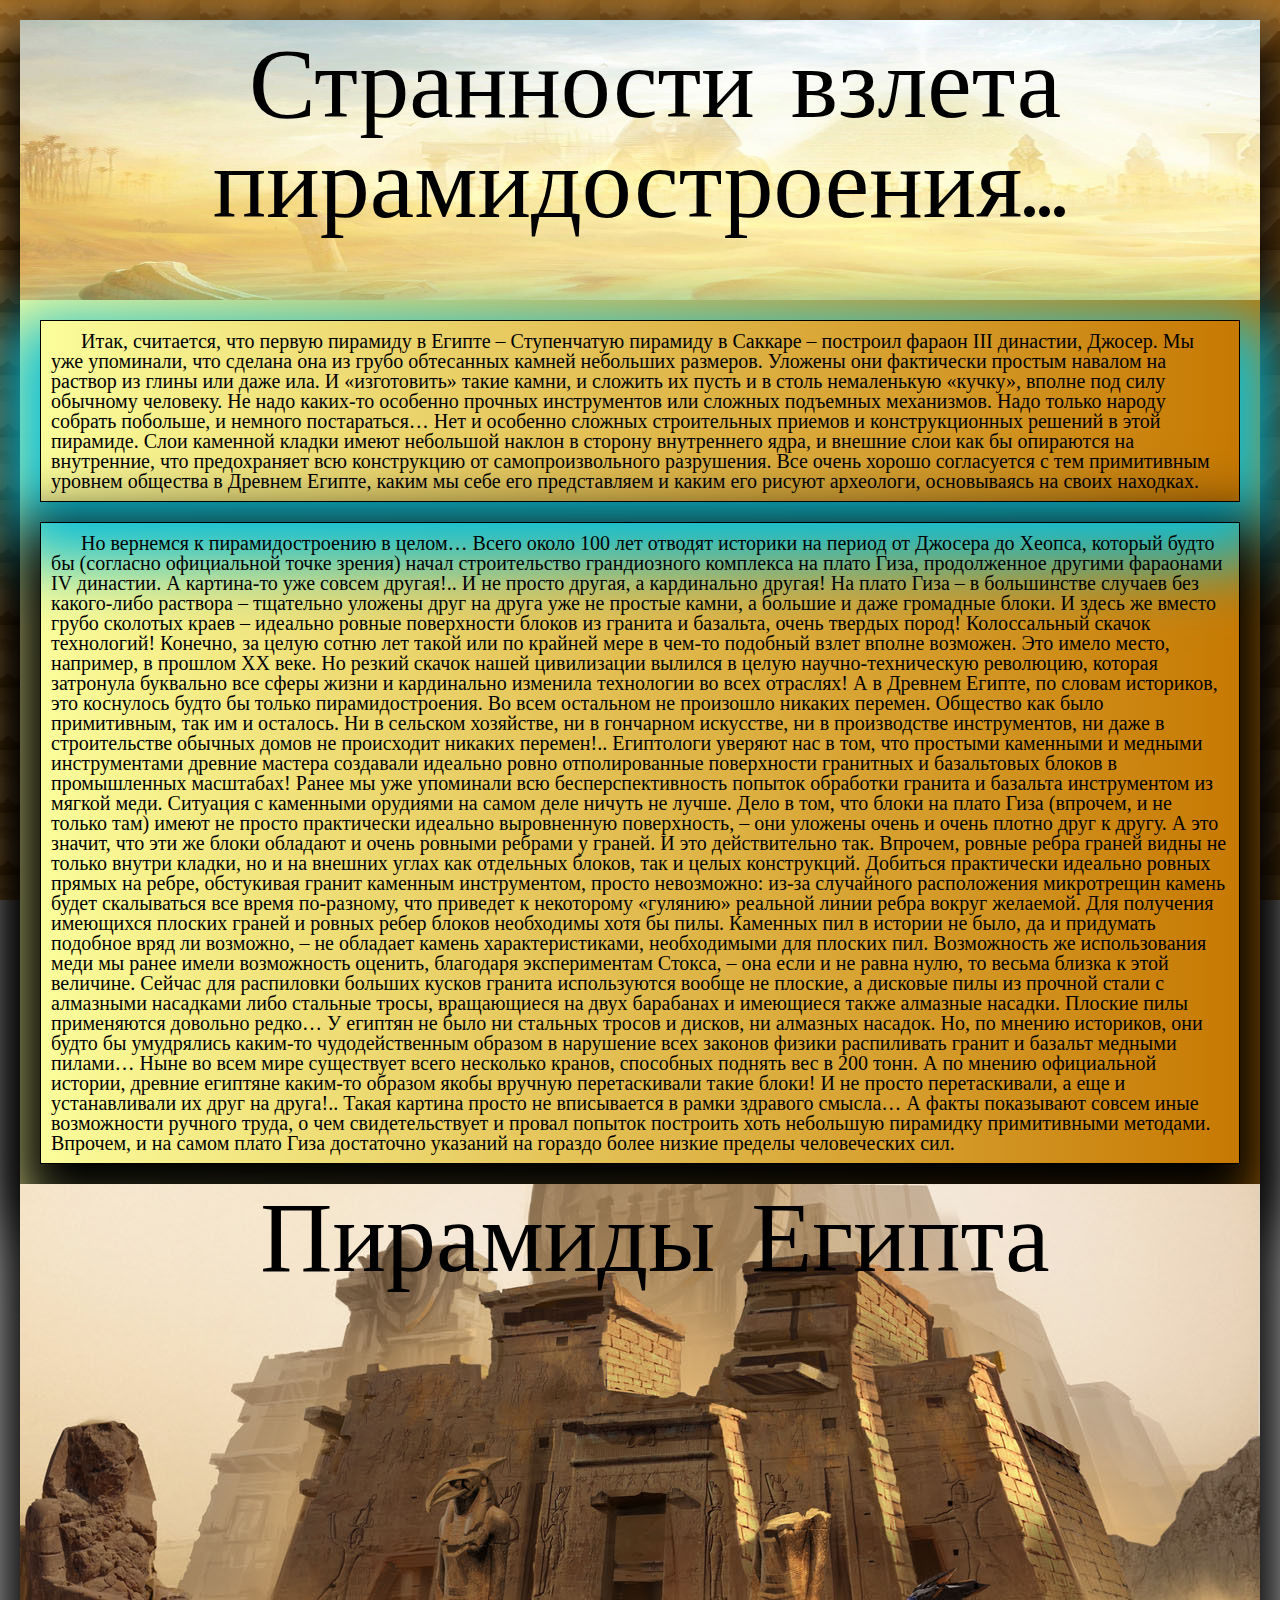
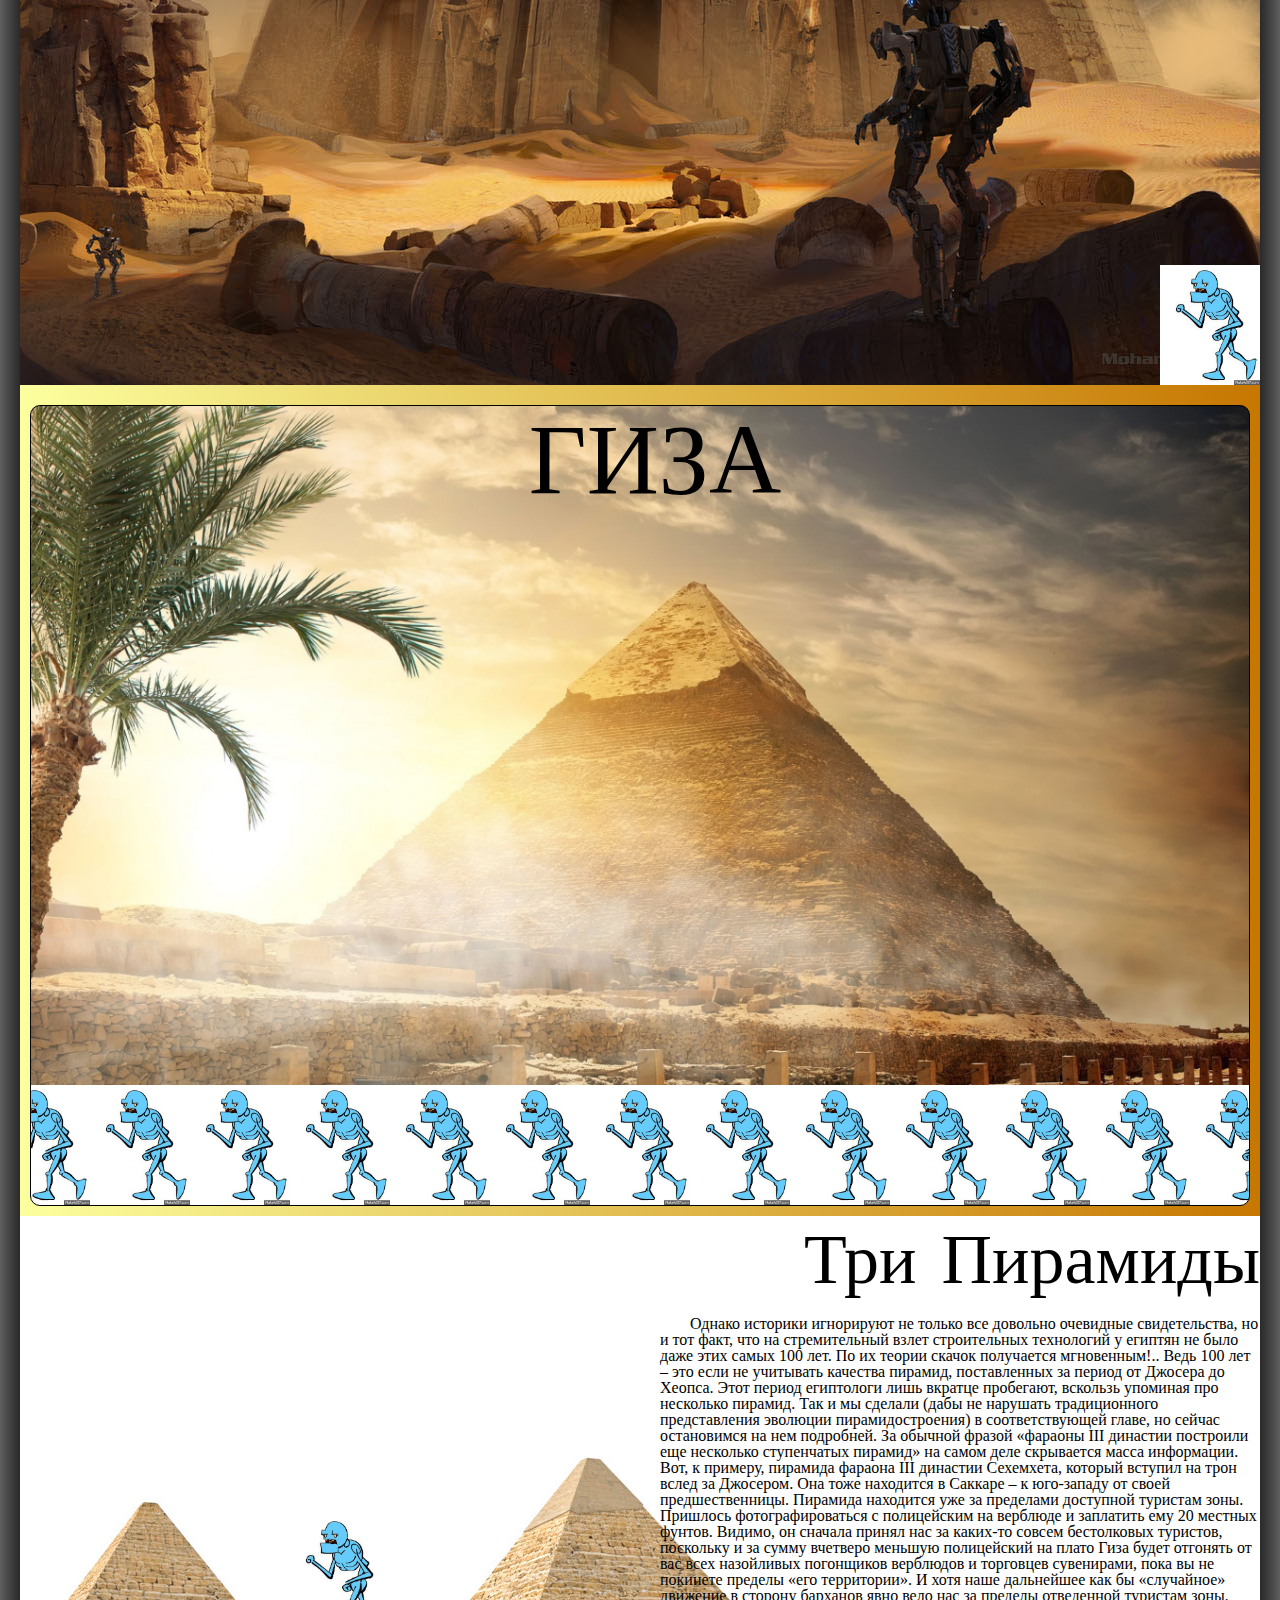
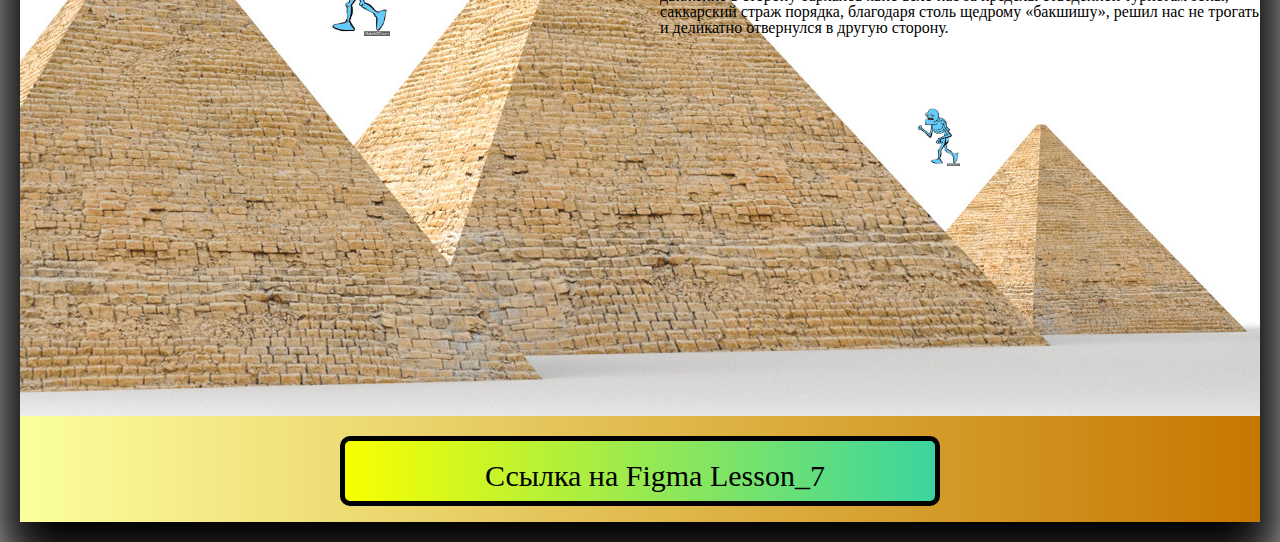
<file: index.html>
<!DOCTYPE html>
<html lang="ru">
<head>
	<meta charset="UTF-8">
	<meta http-equiv="X-UA-Compatible" content="IE=edge">
	<meta name="viewport" content="width=device-width, initial-scale=1.0">
	<link rel="stylesheet" href="style.css">
	<title>Lesson_7</title>
</head>
<body>
	<div class="wrapper">
		<div class="background">
			<header class="header">
				<h1>Странности взлета пирамидостроения...</h1>
			</header>
			<div class="text">
				<p class="p-1">
					Итак, считается, что первую пирамиду в Египте – Ступенчатую пирамиду в Саккаре – построил фараон III династии, Джосер.

					Мы уже упоминали, что сделана она из грубо обтесанных камней небольших размеров. Уложены они фактически простым навалом на раствор из глины или даже ила. И «изготовить» такие камни, и сложить их пусть и в столь немаленькую «кучку», вполне под силу обычному человеку. Не надо каких-то особенно прочных инструментов или сложных подъемных механизмов. Надо только народу собрать побольше, и немного постараться…

					Нет и особенно сложных строительных приемов и конструкционных решений в этой пирамиде. Слои каменной кладки имеют небольшой наклон в сторону внутреннего ядра, и внешние слои как бы опираются на внутренние, что предохраняет всю конструкцию от самопроизвольного разрушения.

					Все  очень хорошо согласуется с тем примитивным уровнем общества в Древнем Египте, каким мы себе его представляем и каким его рисуют археологи, основываясь на своих находках.
				</p>
				<p class="p-2">
					Но вернемся к пирамидостроению в целом…

					Всего около 100 лет отводят историки на период от Джосера до Хеопса, который будто бы (согласно официальной точке зрения) начал строительство грандиозного комплекса на плато Гиза, продолженное другими фараонами IV династии. А картина-то уже совсем другая!.. И не просто другая, а кардинально другая!

					На плато Гиза – в большинстве случаев без какого-либо раствора – тщательно уложены друг на друга уже не простые камни, а большие и даже громадные блоки. И здесь же вместо грубо сколотых краев – идеально ровные поверхности блоков из гранита и базальта, очень твердых пород! Колоссальный скачок технологий!

					Конечно, за целую сотню лет такой или по крайней мере в чем-то подобный взлет вполне возможен. Это имело место, например, в прошлом ХХ веке. Но резкий скачок нашей цивилизации вылился в целую научно-техническую революцию, которая затронула буквально все сферы жизни и кардинально изменила технологии во всех отраслях!

					А в Древнем Египте, по словам историков, это коснулось будто бы только пирамидостроения. Во всем остальном не произошло никаких перемен. Общество как было примитивным, так им и осталось. Ни в сельском хозяйстве, ни в гончарном искусстве, ни в производстве инструментов, ни даже в строительстве обычных домов не происходит никаких перемен!..

					Египтологи уверяют нас в том, что простыми каменными и медными инструментами древние мастера создавали идеально ровно отполированные поверхности гранитных и базальтовых блоков в промышленных масштабах!

					Ранее мы уже упоминали всю бесперспективность попыток обработки гранита и базальта инструментом из мягкой меди. Ситуация с каменными орудиями на самом деле ничуть не лучше. Дело в том, что блоки на плато Гиза (впрочем, и не только там) имеют не просто практически идеально выровненную поверхность, – они уложены очень и очень плотно друг к другу. А это значит, что эти же блоки обладают и очень ровными ребрами у граней. И это действительно так. Впрочем, ровные ребра граней видны не только внутри кладки, но и на внешних углах как отдельных блоков, так и целых конструкций.

					Добиться практически идеально ровных прямых на ребре, обстукивая гранит каменным инструментом, просто невозможно: из-за случайного расположения микротрещин камень будет скалываться все время по-разному, что приведет к некоторому «гулянию» реальной линии ребра вокруг желаемой. Для получения имеющихся плоских граней и ровных ребер блоков необходимы хотя бы пилы. Каменных пил в истории не было, да и придумать подобное вряд ли возможно, – не обладает камень характеристиками, необходимыми для плоских пил. Возможность же использования меди мы ранее имели возможность оценить, благодаря экспериментам Стокса, – она если и не равна нулю, то весьма близка к этой величине.

					Сейчас для распиловки больших кусков гранита используются вообще не плоские, а дисковые пилы из прочной стали с алмазными насадками либо стальные тросы, вращающиеся на двух барабанах и имеющиеся также алмазные насадки. Плоские пилы применяются довольно редко…

					У египтян не было ни стальных тросов и дисков, ни алмазных насадок. Но, по мнению историков, они будто бы умудрялись каким-то чудодейственным образом в нарушение всех законов физики распиливать гранит и базальт медными пилами…

					Ныне во всем мире существует всего несколько кранов, способных поднять вес в 200 тонн. А по мнению официальной истории, древние египтяне каким-то образом якобы вручную перетаскивали такие блоки! И не просто перетаскивали, а еще и устанавливали их друг на друга!..

					Такая картина просто не вписывается в рамки здравого смысла…

					А факты показывают совсем иные возможности ручного труда, о чем свидетельствует и провал попыток построить хоть небольшую пирамидку примитивными методами. Впрочем, и на самом плато Гиза достаточно указаний на гораздо более низкие пределы человеческих сил.
				</p>
				<div class="img">
					<h2>
						Пирамиды Египта
					</h2>
				</div>
				<div class="img-2">
					<h2>
						ГИЗА
					</h2>
				</div>
				<div class="img-3">
					<h3>
						Три Пирамиды
					</h3>
					<p class="p-3">
						Однако историки игнорируют не только все довольно очевидные свидетельства, но и тот факт, что на стремительный взлет строительных технологий у египтян не было даже этих самых 100 лет. По их теории скачок получается мгновенным!..

						Ведь 100 лет – это если не учитывать качества пирамид, поставленных за период от Джосера до Хеопса. Этот период египтологи лишь вкратце пробегают, вскользь упоминая про несколько пирамид. Так и мы сделали (дабы не нарушать традиционного представления эволюции пирамидостроения) в соответствующей главе, но сейчас остановимся на нем подробней.

						За обычной фразой «фараоны III династии построили еще несколько ступенчатых пирамид» на самом деле скрывается масса информации. Вот, к примеру, пирамида фараона III династии Сехемхета, который вступил на трон вслед за Джосером. Она тоже находится в Саккаре – к юго-западу от своей предшественницы.

						Пирамида находится уже за пределами доступной туристам зоны. Пришлось фотографироваться с полицейским на верблюде и заплатить ему 20 местных фунтов. Видимо, он сначала принял нас за каких-то совсем бестолковых туристов, поскольку и за сумму вчетверо меньшую полицейский на плато Гиза будет отгонять от вас всех назойливых погонщиков верблюдов и торговцев сувенирами, пока вы не покинете пределы «его территории». И хотя наше дальнейшее как бы «случайное» движение в сторону барханов явно вело нас за пределы отведенной туристам зоны, саккарский страж порядка, благодаря столь щедрому «бакшишу», решил нас не трогать и деликатно отвернулся в другую сторону.
					</p>
				</div>
				<a href="./index_2.html">Ссылка на Figma Lesson_7</a>
				<br>
			</div>
		</div>
	</div>
</body>
</html>
</file>
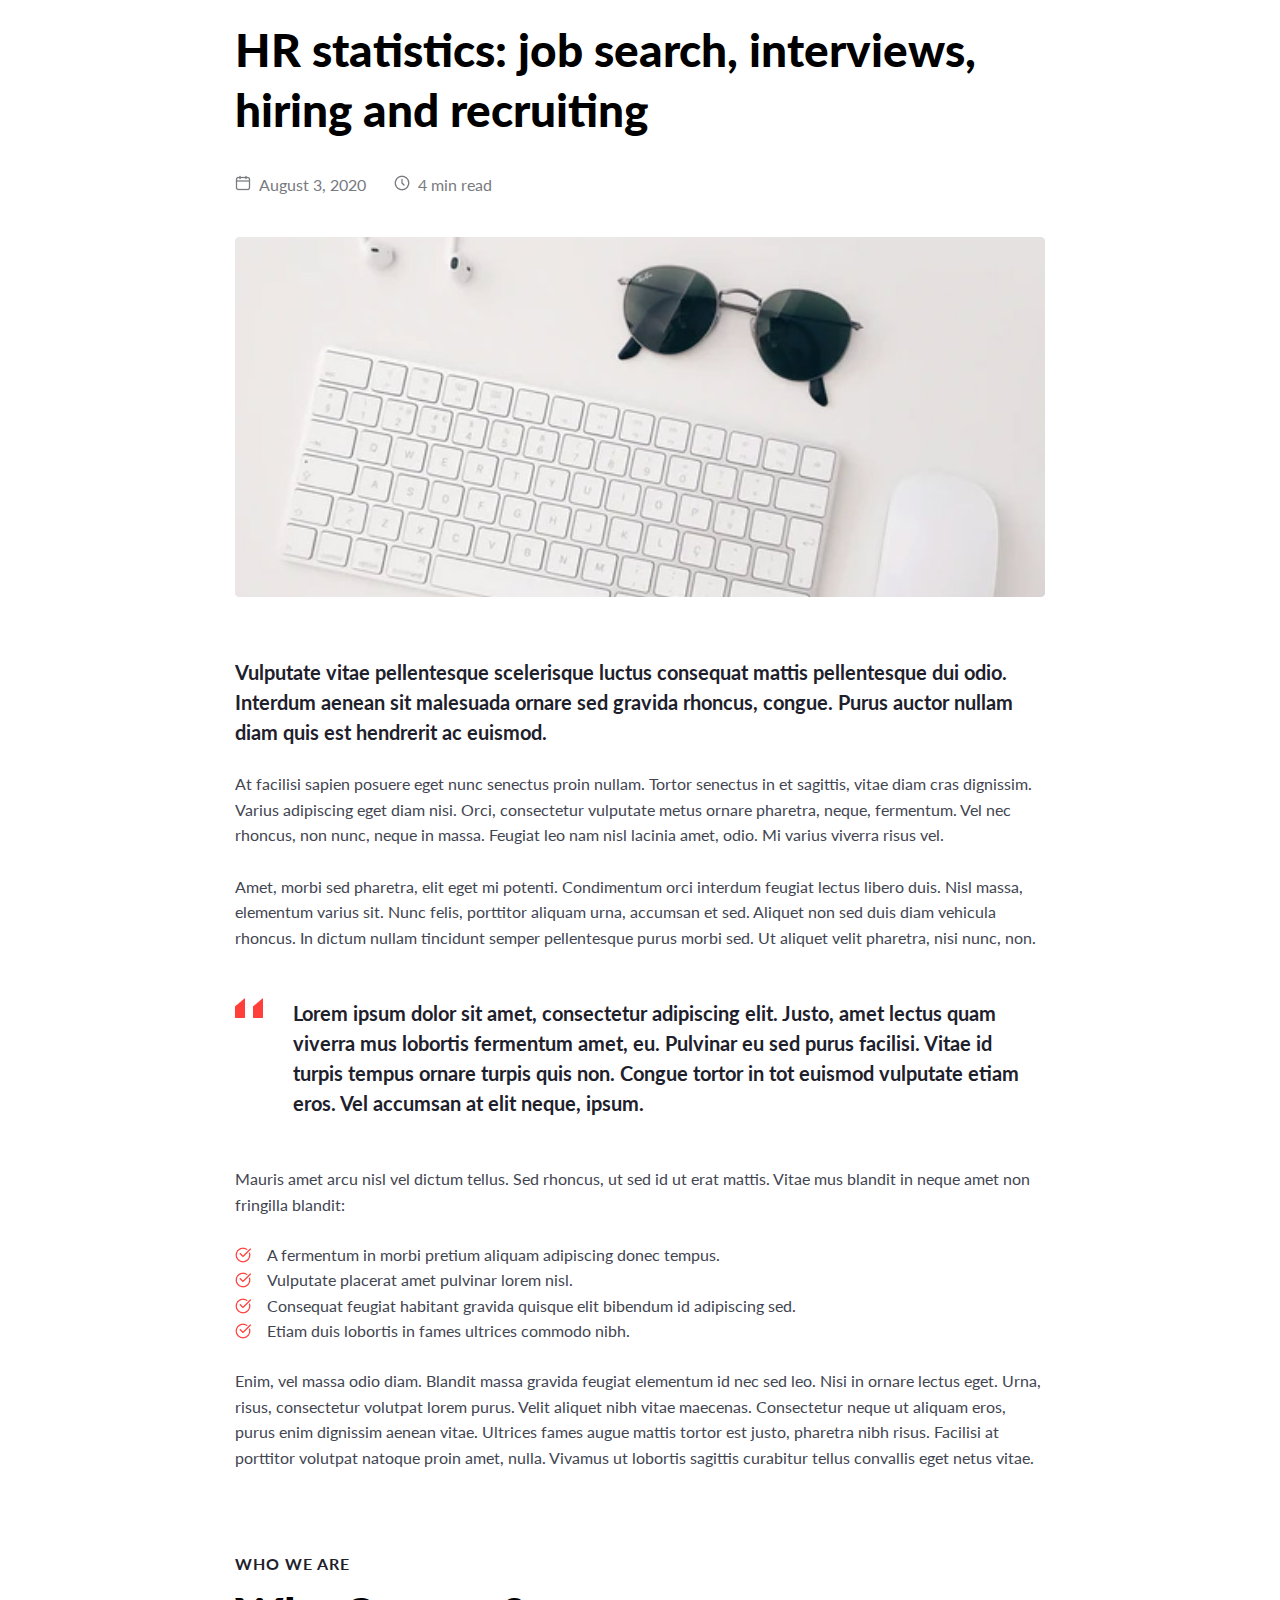
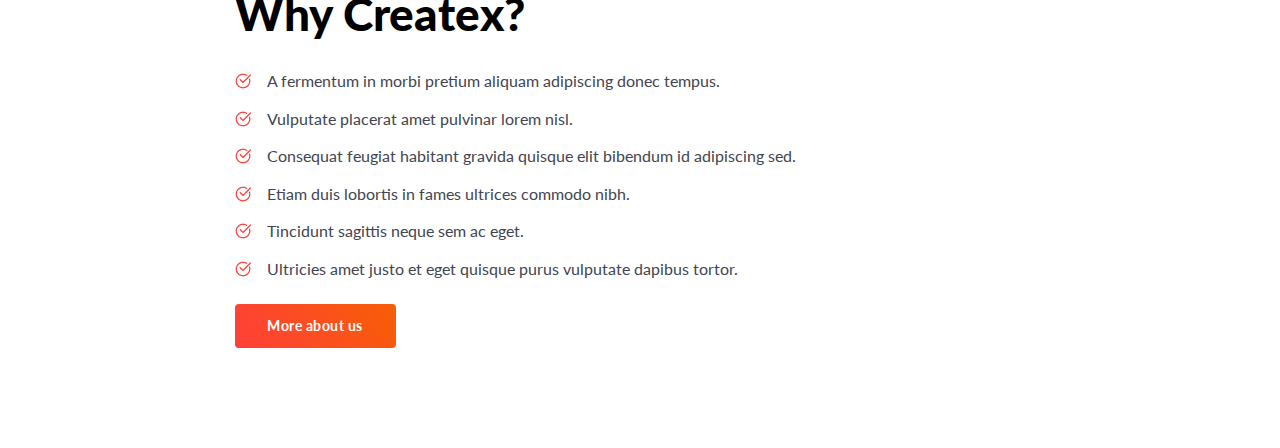
<file: index_2.html>
<!DOCTYPE html>
<html lang="en">
<head>
	<meta charset="UTF-8">
	<meta http-equiv="X-UA-Compatible" content="IE=edge">
	<meta name="viewport" content="width=device-width, initial-scale=1.0">
	<link rel="stylesheet" href="style_2.css">
	<title>Figma-7</title>
</head>
<body>
	<div class="wrapper">
		<header class="header">
			<h1>
				HR statistics: job search,  interviews, hiring and recruiting
			</h1>
		</header>
		<div class="block-1">
			<span class="date">August 3, 2020</span>
			<span class="time">4 min read</span>
		</div>
		<img src="img/image.png" alt="picture">
		<p class="p-1">
			Vulputate vitae pellentesque scelerisque luctus consequat mattis pellentesque dui odio. Interdum aenean sit malesuada ornare sed gravida rhoncus, congue. Purus auctor nullam diam quis est hendrerit ac euismod. 
		</p>
		<p class="p-2">
			At facilisi sapien posuere eget nunc senectus proin nullam. Tortor senectus in et sagittis, vitae diam cras dignissim. Varius adipiscing eget diam nisi. Orci, consectetur vulputate metus ornare pharetra, neque, fermentum. Vel nec rhoncus, non nunc, neque in massa. Feugiat leo nam nisl lacinia amet, odio. Mi varius viverra risus vel.<br>
			<br>
			Amet, morbi sed pharetra, elit eget mi potenti. Condimentum orci interdum feugiat lectus libero duis. Nisl massa, elementum varius sit. Nunc felis, porttitor aliquam urna, accumsan et sed. Aliquet non sed duis diam vehicula rhoncus. In dictum nullam tincidunt semper pellentesque purus morbi sed. Ut aliquet velit pharetra, nisi nunc, non.
		</p>
		<p class="p-3">
			Lorem ipsum dolor sit amet, consectetur adipiscing elit. Justo, amet lectus quam viverra mus lobortis fermentum amet, eu. Pulvinar eu sed purus  facilisi. Vitae id turpis tempus ornare turpis quis non. Congue tortor in tot euismod vulputate etiam eros. Vel accumsan at elit neque, ipsum.
		</p>
		<p class="p-4">
			Mauris amet arcu nisl vel dictum tellus. Sed rhoncus, ut sed id ut erat mattis. Vitae mus blandit in neque amet non fringilla blandit:
		</p>
		<div class="ulli">
			<ul>
				<li>A fermentum in morbi pretium aliquam adipiscing donec tempus.</li>
				<li>Vulputate placerat amet pulvinar lorem nisl.</li>
				<li>Consequat feugiat habitant gravida quisque elit bibendum id adipiscing sed.</li>
				<li>Etiam duis lobortis in fames ultrices commodo nibh.</li>
			</ul>
		</div>
		<p class="p-5">
			Enim, vel massa odio diam. Blandit massa gravida feugiat elementum id nec sed leo. Nisi in ornare lectus eget. Urna, risus, consectetur volutpat lorem purus. Velit aliquet nibh vitae maecenas. Consectetur neque ut aliquam eros, purus enim dignissim aenean vitae. Ultrices fames augue mattis tortor est justo, pharetra nibh risus. Facilisi at porttitor volutpat natoque proin amet, nulla. Vivamus ut lobortis sagittis curabitur tellus convallis eget netus vitae.
		</p>
		<br>
		<br>
		<h6>Who we are</h6>
		<h2>Why Createx?</h2>
		<div class="ulli">
			<ul>
				<li class="li-1">A fermentum in morbi pretium aliquam adipiscing donec tempus.</li>
				<li class="li-1">Vulputate placerat amet pulvinar lorem nisl.</li>
				<li class="li-1">Consequat feugiat habitant gravida quisque elit bibendum id adipiscing sed.</li>
				<li class="li-1">Etiam duis lobortis in fames ultrices commodo nibh.</li>
				<li class="li-1">Tincidunt sagittis neque sem ac eget.</li>
				<li class="li-2">Ultricies amet justo et eget quisque purus vulputate dapibus tortor.</li>
			</ul>
		</div>
		<a href="#">More about us</a>
	</div>
</body>
</html>
</file>
<file: style.css>
@import "null.css";

@import url('https://fonts.googleapis.com/css2?family=Comforter&display=swap');
@import url('https://fonts.googleapis.com/css2?family=Stick&display=swap');
@import url("https://fonts.googleapis.com/css?family=Cormorant+Unicase:600,700&display=swap");

@font-face {
	font-family: "ClarencePro";
	src: url("fonts/ClarencePro-006.woff2") format("woff2"), url("fonts/ClarencePro-006.woff") format("woff");
	font-weight: 400;
	font-style: normal;
	font-display: swap;
}

@font-face {
	font-family: "Kuloneth";
	src: url("fonts/KulonethRegular.woff2") format("woff2"), url("fonts/KulonethRegular.woff") format("woff");
	font-weight: 400;
	font-style: normal;
	font-display: swap;
}

@font-face {
	font-family: "NedLTStd";
	src: url("fonts/NedLTStd.woff2") format("woff2"), url("fonts/NedLTStd.woff") format("woff");
	font-weight: 400;
	font-style: normal;
	font-display: swap;
}

.wrapper {
	min-height: 100%;
	overflow: hidden;
	padding: 20px;
	background: url(img/piramida_fon.jpg) fixed;
	background-size: 100px;
}

.background {
	max-width: 1250px;
	background: linear-gradient(90deg, #fcff9e 0%, #c67700 100%);
	margin: 0 auto;
	text-indent: 30px;
	box-shadow: 0px 30px 60px 30px rgb(0, 0, 0);
}

.header {
	font-family: "Kuloneth";
	font-size: 100px;
	color: black;
	text-align: center;
	min-height: 280px;
	padding: 30px;
	background: url(img/header.jpg) fixed;
	background-size: 1920px 400px;
	margin-bottom: 20px;
}

.p-1 {
	font-size: 20px;
	min-width: 1000px;
	padding: 10px 10px 10px 10px;
	border: 1px solid black;
	margin: 0px 20px 20px 20px;
	box-shadow: 0px 30px 60px 30px rgb(11, 190, 214);
}

.p-2 {
	font-size: 20px;
	min-width: 1000px;
	padding: 10px 10px 10px 10px;
	border: 1px solid black;
	margin: 0px 20px 20px 20px;
	box-shadow: 0px 30px 60px 30px rgb(0, 0, 0);
}

.img {
	background: url(img/Isez.gif), url(img/robo.jpg);
	background-repeat: no-repeat;
	background-position: right bottom, 100% 100%;
	background-size: 100px, cover;
	min-height: 801px;
	font-family: "Kuloneth";
	font-size: 100px;
	color: black;
	text-align: center;
	margin-bottom: 20px;
}

.img-2 {
	background: url(img/Isez.gif) bottom repeat-x, url(img/piramida1.jpg) 100% / cover no-repeat;
	background-size: 100px, cover;
	min-height: 801px;
	margin: 0px 10px 10px 10px;
	border: 1px solid black;
	border-radius: 10px;
}

.img-3 {
	background: url(img/Isez.gif) 270px 300px/100px no-repeat, url(img/Isez.gif) 890px 490px/50px no-repeat, url(img/3piramids.jpg) 100% / cover no-repeat;
	/* background-size: 100px, cover; */
	min-height: 800px;
}

.p-3 {
	width: 600px;
	margin: 0 0 0 auto;
	padding-top: 10px;
	text-align: left;
}

h2 {
	font-family: "Kuloneth";
	font-size: 100px;
	color: black;
	text-align: center;
	padding: 20px;
}

h3 {
	font-family: "Kuloneth";
	font-size: 70px;
	color: black;
	text-align: right;
	padding-top: 20px;
}

a {
	display: block;
	background: linear-gradient(90deg, #f8ff00 0%, #3ad59f 100%);
	width: 600px;
	height: 70px;
	font-size: 30px;
	color: black;
	border: 5px solid black;
	border-radius: 10px;
	margin: 0 auto;
	margin-top: 20px;
	text-align: center;
	padding: 20px;
}
</file>
<file: style_2.css>
@import "null.css";

@import url("https://fonts.googleapis.com/css?family=Lato:100,100italic,300,300italic,regular,italic,700,700italic,900,900italic&display=swap");

.wrapper {
	min-height: 100%;
	overflow: hidden;
	max-width: 810px;
	margin: 0 auto;
}

h1 {
	font-family: Lato;
	font-style: normal;
	font-weight: 900;
	font-size: 46px;
	line-height: 130%;
	margin-top: 20px;
}

.block-1 {
	margin-top: 32px;
}

.date {
	background: url(img/Calendar.png) no-repeat;
	font-family: Lato;
	font-style: normal;
	font-weight: normal;
	font-size: 16px;
	line-height: 160%;
	color: #787A80;
	padding-left: 24px;
}

.time {
	background: url(img/Clock.png) no-repeat;
	font-family: Lato;
	font-style: normal;
	font-weight: normal;
	font-size: 16px;
	line-height: 160%;
	color: #787A80;
	padding-left: 24px;
	margin-left: 24px;
}

img {
	margin-top: 40px;
}

.p-1 {
	font-family: Lato;
	font-style: normal;
	font-weight: bold;
	font-size: 20px;
	line-height: 150%;
	color: #1E212C;
	margin-top: 60px;
}

.p-2 {
	font-family: Lato;
	font-style: normal;
	font-weight: normal;
	font-size: 16px;
	line-height: 160%;
	color: #424551;
	margin-top: 24px;
}

.p-3 {
	background: url(img/Rectangle268.png) no-repeat, url(img/Rectangle268.png) 18px 0px no-repeat;
	font-family: Lato;
	font-style: normal;
	font-weight: bold;
	font-size: 20px;
	line-height: 150%;
	color: #1E212C;
	margin-top: 48px;
	padding-left: 58px;
}

.p-4 {
	font-family: Lato;
	font-style: normal;
	font-weight: normal;
	font-size: 16px;
	line-height: 160%;
	color: #424551;
	margin-top: 48px;
}

.ulli {
	margin-top: 24px;
}

li {
	background: url(img/Vector.png) 0px 5px no-repeat;
	font-family: Lato;
	font-style: normal;
	font-weight: normal;
	font-size: 16px;
	line-height: 160%;
	color: #424551;
	padding-left: 32px;
}

.p-5 {
	font-family: Lato;
	font-style: normal;
	font-weight: normal;
	font-size: 16px;
	line-height: 160%;
	color: #424551;
	margin: 24px 0px 50px 0px;
}

h6 {
	font-family: Lato;
	font-style: normal;
	font-weight: bold;
	font-size: 16px;
	line-height: 150%;
	color: #1E212C;
	letter-spacing: 1px;
	text-transform: uppercase;
}

h2 {
	font-family: Lato;
	font-style: normal;
	font-weight: 900;
	font-size: 46px;
	line-height: 130%;
	margin-top: 8px;
}

.li-1 {
	margin-bottom: 12px;
}
a {
	width: 161px;
	height: 44px;
	background: linear-gradient(55.95deg, #FF3F3A 0%, #F75E05 100%);
	border-radius: 4px;
	font-family: Lato;
	font-style: normal;
	font-weight: bold;
	font-size: 14px;
	line-height: 44px;
	display: flex;
	align-items: center;
	text-align: center;
	letter-spacing: 0.5px;
	color: #FFFFFF;
	padding-left: 32px;
	margin-top: 22px;
	margin-bottom: 100px;
}
</file>
